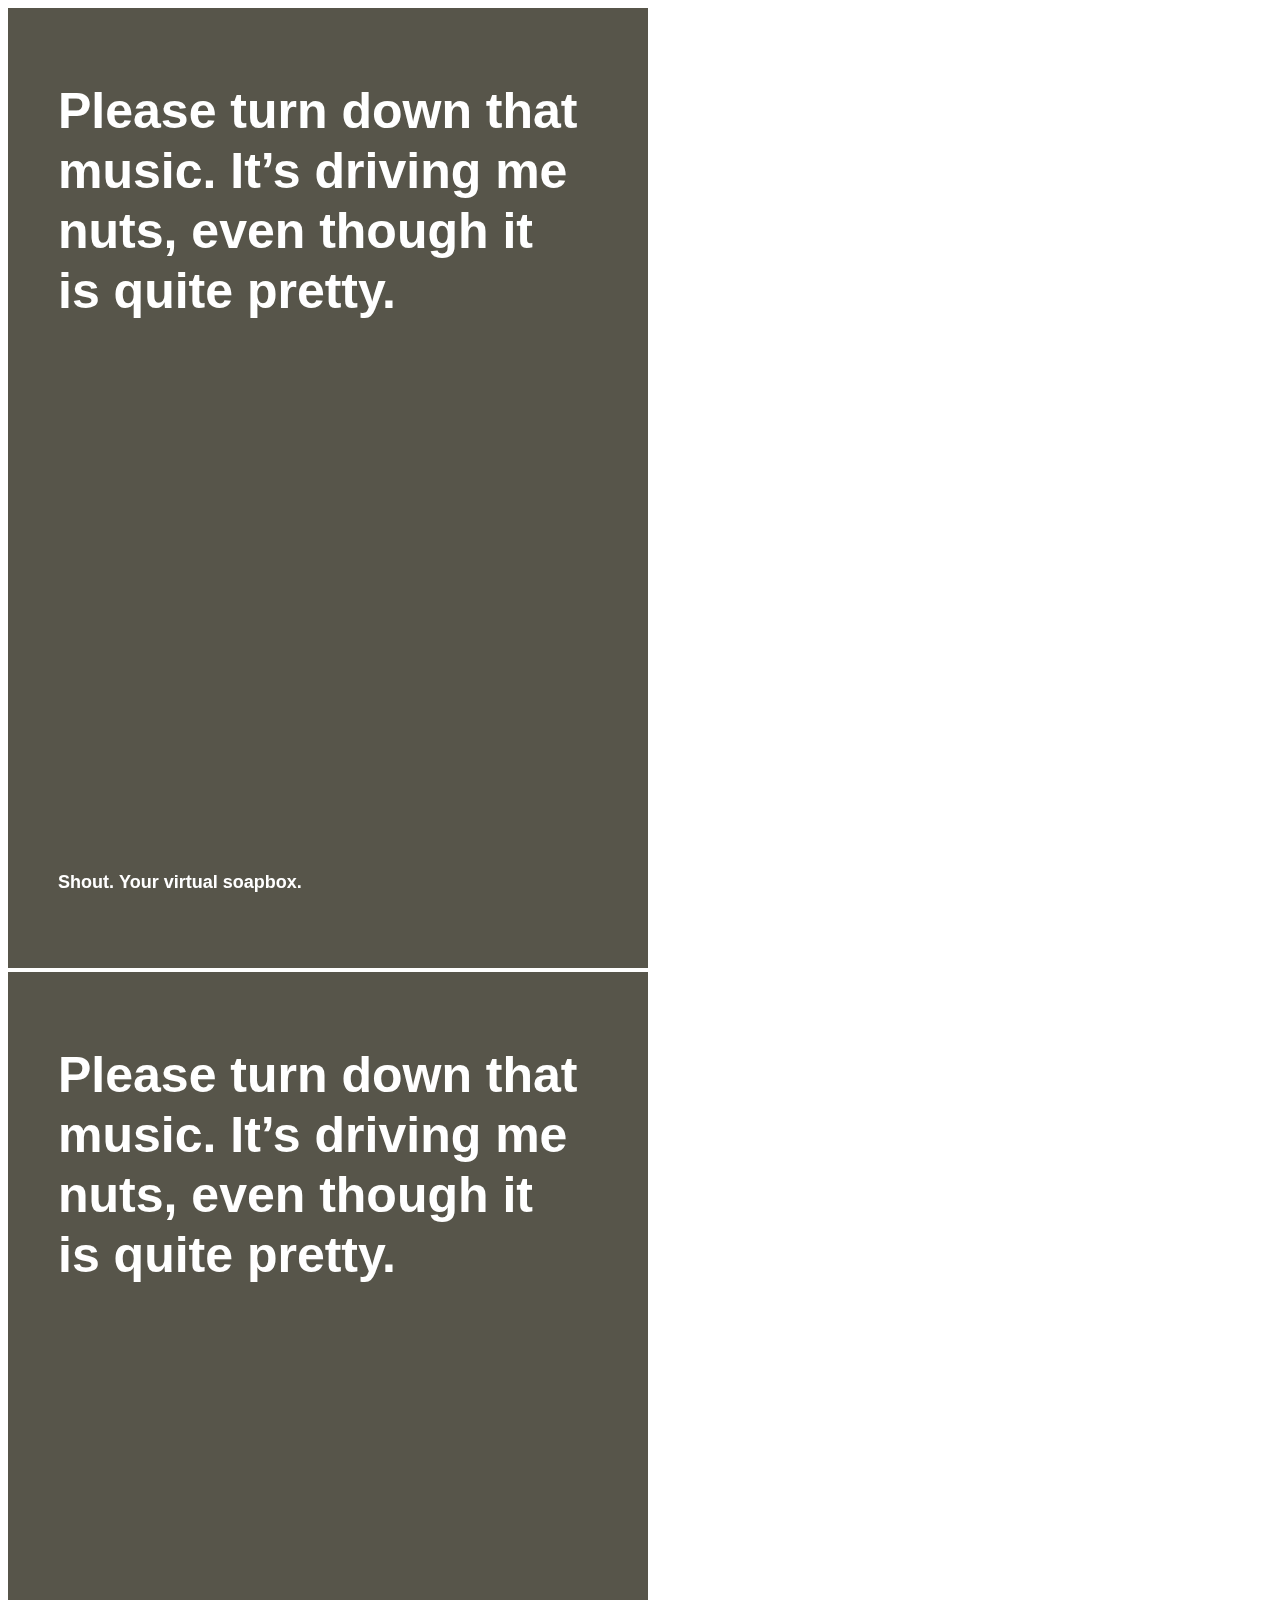
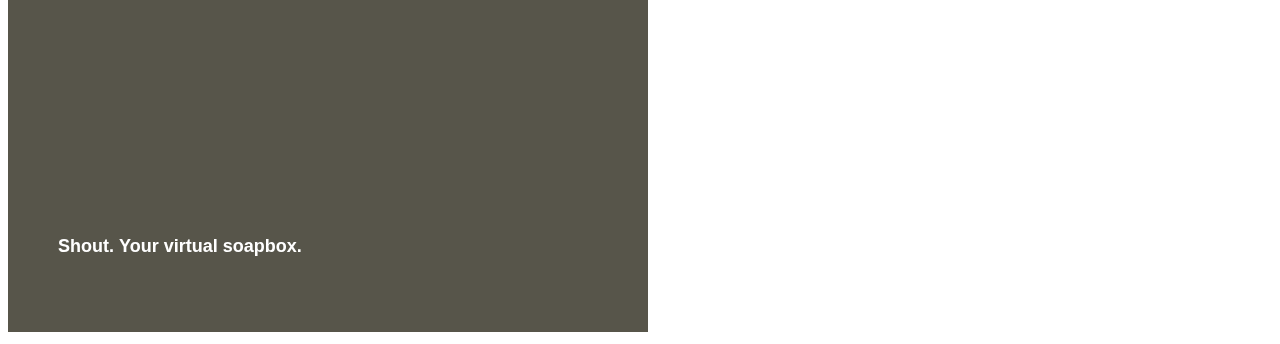
<file: www/tmp/raster/index.html>
<!DOCTYPE HTML>
<html>
  <head>
  </head>
  <body>
    <canvas id="canvas" width="640" height="960"></canvas>
    <img id="image" src="" width="640" height="960"/>
    <script>
      function wrapText(context, text, x, y, maxWidth, lineHeight) {
        var words = text.split(' ');
        var line = '';

        for (var n = 0; n < words.length; n++) {
          var testLine = line + words[n] + ' ';
          var metrics = context.measureText(testLine);
          var testWidth = metrics.width;
          if (testWidth > maxWidth) {
            context.fillText(line, x, y);
            line = words[n] + ' ';
            y += lineHeight;
          }
          else {
            line = testLine;
          }
        }
        context.fillText(line, x, y);
      }

      var canvas = document.getElementById('canvas');
      var context = canvas.getContext('2d');
      var text = 'Please turn down that music. It\u2019s driving me nuts, even though it is quite pretty.';
      var maxWidth = 540;
      var lineHeight = 60;
      var x = (canvas.width - maxWidth) / 2;
      var y = 120;

      context.fillStyle = '#57554A';
      context.fillRect(0, 0, 640, 960);

      context.fillStyle = '#FFFFFF';
      context.font = 'bold 50px helvetica';
      wrapText(context, text, x, y, maxWidth, lineHeight);

      context.font = 'bold 18px helvetica';
      context.fillText('Shout. Your virtual soapbox.', 50, 880);

      // save canvas image as data url (png format by default)
      var image = document.getElementById('image');      
      image.src = canvas.toDataURL();
    </script>
  </body>
</html>
</file>
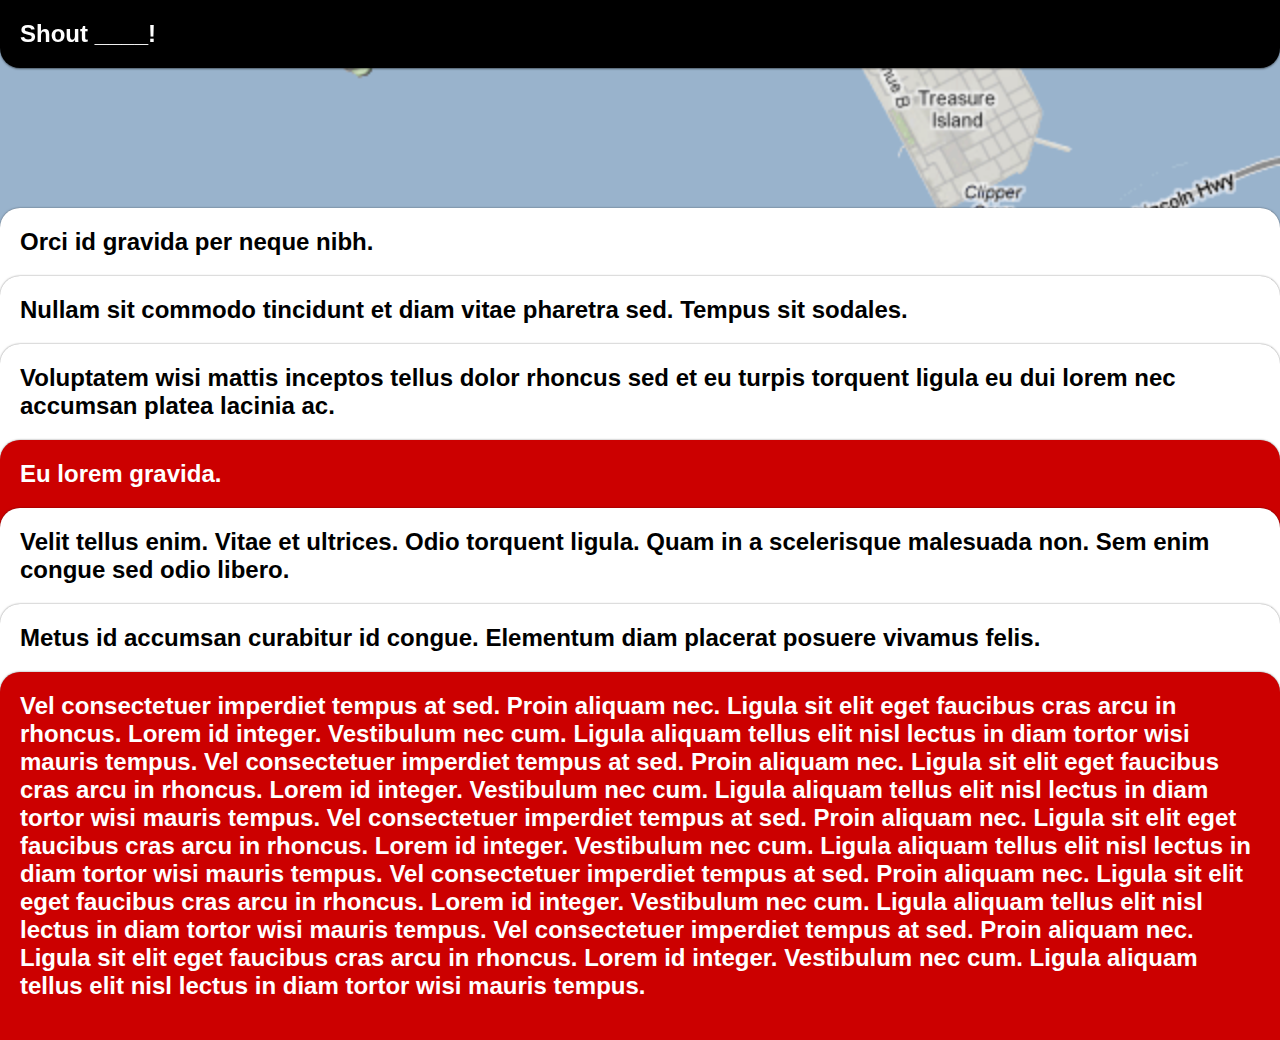
<file: www/tmp/scroll/index.html>
<!DOCTYPE html>
<html>
  <head>
    <meta http-equiv="Content-Type" content="text/html; charset=UTF-8">
    <meta name="format-detection" content="telephone=no">
    <meta name="viewport" content="user-scalable=no, initial-scale=1, maximum-scale=1, minimum-scale=1, width=device-width, height=device-height, target-densitydpi=device-dpi">
    <title>Shout</title>
    <style>
      * {
        padding: 0;
        margin: 0;
      }

      body {
        font-family: helvetica;
        font-weight: bold;
        color: #555;
        font-size: 24px;
        line-height: 28px;
        background: url(map.png) no-repeat;
        background-attachment: fixed;
        background-size: 100%;
      }

      p, header {
        padding: 20px;
        box-shadow: 0 0 2px rgba(0, 0, 0, 0.5);
      }

      p {
        position: relative;
        z-index: 9999;
      }

      .map {
        height: 100px;
        box-shadow: none;
      }

      .gray {
        background: #000;
        color: #fff;
        border-bottom-left-radius: 20px;
        border-bottom-right-radius: 20px;
        box-shadow: 0 1px 2px rgba(0, 0, 0, 0.5);
      }

      .white {
        background: #fff;
        color: #000;
        border-top-left-radius: 20px;
        border-top-right-radius: 20px;
        margin-bottom: -20px;
        padding-bottom: 40px;
      }

      .red {
        background: #cc0000;
        color: #fff;
        border-top-left-radius: 20px;
        border-top-right-radius: 20px;
        margin-bottom: -20px;
        padding-bottom: 40px;
      }
    </style>
  </head>
  <body>
    <header class="gray">
      Shout ____!
    </header>
    <p class="map"></p>
    <p class="white">
      Orci id gravida per neque nibh.
    </p>
    <p class="white">
      Nullam sit commodo tincidunt et diam vitae pharetra sed. Tempus sit sodales.
    </p>
    <p class="white">
      Voluptatem wisi mattis inceptos tellus dolor rhoncus sed et eu turpis torquent ligula eu dui lorem nec accumsan platea lacinia ac.
    </p>
    <p class="red">
      Eu lorem gravida.
    </p>
    <p class="white">
      Velit tellus enim. Vitae et ultrices. Odio torquent ligula. Quam in a scelerisque malesuada non. Sem enim congue sed odio libero.
    </p>
    <p class="white">
      Metus id accumsan curabitur id congue. Elementum diam placerat posuere vivamus felis.
    </p>
    <p class="red">
       Vel consectetuer imperdiet tempus at sed. Proin aliquam nec. Ligula sit elit eget faucibus cras arcu in rhoncus. Lorem id integer. Vestibulum nec cum. Ligula aliquam tellus elit nisl lectus in diam tortor wisi mauris tempus.
       Vel consectetuer imperdiet tempus at sed. Proin aliquam nec. Ligula sit elit eget faucibus cras arcu in rhoncus. Lorem id integer. Vestibulum nec cum. Ligula aliquam tellus elit nisl lectus in diam tortor wisi mauris tempus.
       Vel consectetuer imperdiet tempus at sed. Proin aliquam nec. Ligula sit elit eget faucibus cras arcu in rhoncus. Lorem id integer. Vestibulum nec cum. Ligula aliquam tellus elit nisl lectus in diam tortor wisi mauris tempus.
       Vel consectetuer imperdiet tempus at sed. Proin aliquam nec. Ligula sit elit eget faucibus cras arcu in rhoncus. Lorem id integer. Vestibulum nec cum. Ligula aliquam tellus elit nisl lectus in diam tortor wisi mauris tempus.
       Vel consectetuer imperdiet tempus at sed. Proin aliquam nec. Ligula sit elit eget faucibus cras arcu in rhoncus. Lorem id integer. Vestibulum nec cum. Ligula aliquam tellus elit nisl lectus in diam tortor wisi mauris tempus.
    </p>
    <script src="https://ajax.googleapis.com/ajax/libs/jquery/1.9.1/jquery.min.js"></script>
    <script src="jquery-scrolltofixed-min.js"></script>
    <script>
      $(document).ready(function() {
        $('header').scrollToFixed({
          zIndex: 10000
        });
        var posts = $('p');
        posts.each(function(i) {
          var post = $(posts[i]);
          post.scrollToFixed({
            marginTop: $('header').outerHeight(true) - 5
          });
        });
      });
    </script>
  </body>
</html>
</file>
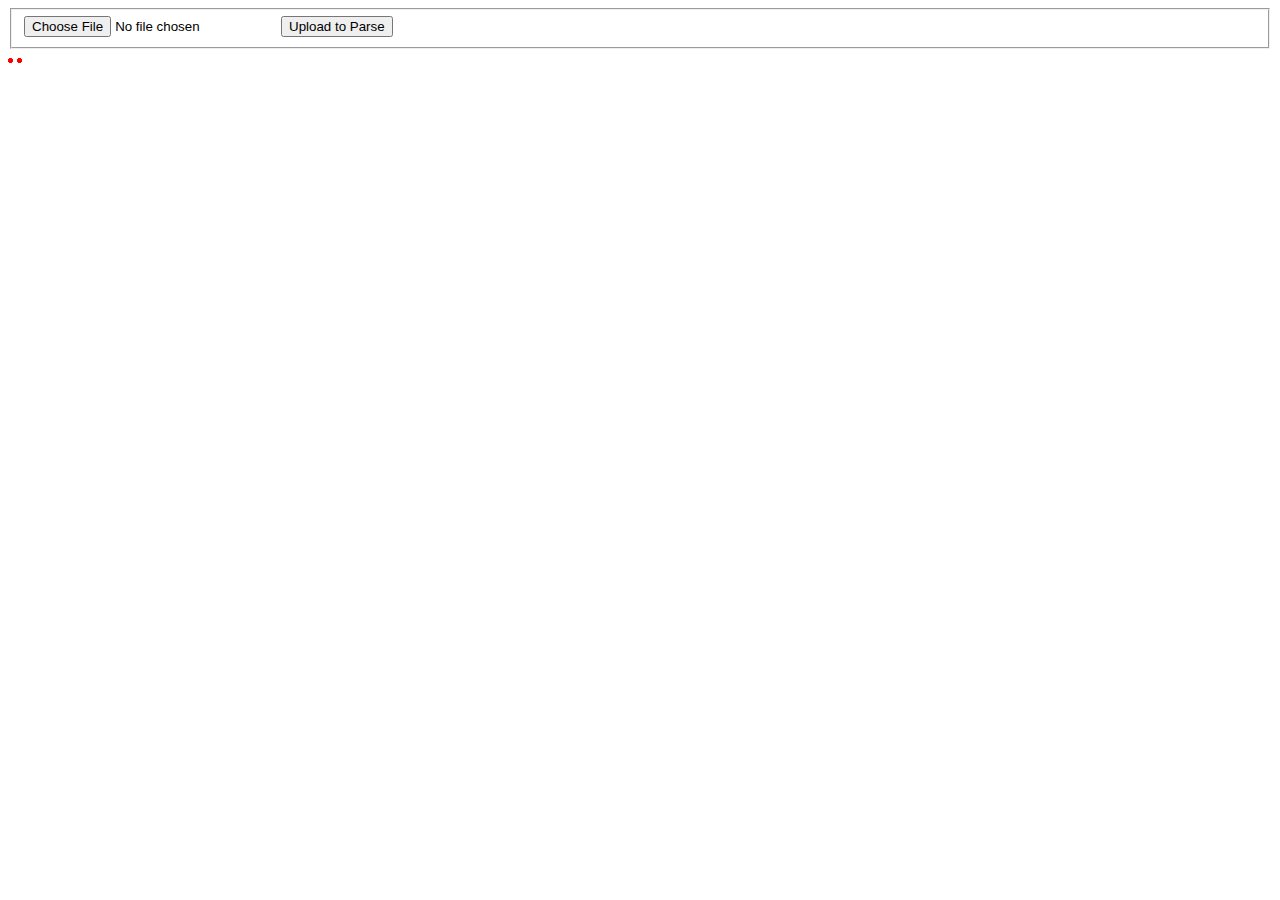
<file: www/tmp/upload/index.html>
<!DOCTYPE html>
<html>
  <head>
    <meta http-equiv="Content-Type" content="text/html; charset=UTF-8">
    <title>Shout</title>
  </head>
  <body>
    <form id="fileupload" name="fileupload" enctype="multipart/form-data" method="post">
      <fieldset>
        <input type="file" name="fileselect" id="fileselect"></input>
        <input id="uploadbutton" type="button" value="Upload to Parse"/>
      </fieldset>
    </form>
    <img id="image" src="test.png">
    <img id="data" src="[data-uri]">
    <script type="text/javascript" src="https://ajax.googleapis.com/ajax/libs/jquery/1.7.2/jquery.min.js"></script>
    <script src="http://www.parsecdn.com/js/parse-1.2.2.min.js"></script>
    <script>
      function dataURItoBlob(dataURI) {
        var byteString = atob(dataURI.split(',')[1]);
        var ab = new ArrayBuffer(byteString.length);
        var ia = new Uint8Array(ab);
        for (var i = 0; i < byteString.length; i++) {
          ia[i] = byteString.charCodeAt(i);
        }
        return new Blob([ab], { type: 'image/png' });
      }

      $(function() {
        var file;

        var dataURL = '[data-uri]';
        var blob = dataURItoBlob(dataURL);

        // This function is called when the user clicks on Upload to Parse. It will create the REST API request to upload this image to Parse.
        $('#uploadbutton').click(function() {
          var serverUrl = 'https://api.parse.com/1/files/test.png';

          $.ajax({
            type: "POST",
            beforeSend: function(request) {
              request.setRequestHeader("X-Parse-Application-Id", 'CBV56vJgLv8chR4XfRjepzFhTTc88KXdR2xiO5Ic');
              request.setRequestHeader("X-Parse-REST-API-Key", 'piFbaPMnFN66Ah2gs3Y6MrmSQRsxFNDtKNurT70y');
              request.setRequestHeader("Content-Type", 'image/png');
            },
            url: serverUrl,
            data: blob,
            processData: false,
            contentType: false,
            success: function(data) {
              alert("File available at: " + data.url);
            },
            error: function(data) {
              var obj = jQuery.parseJSON(data);
              alert(obj.error);
            }
          });
        });


      });
    </script>
  </body>
</html>
</file>
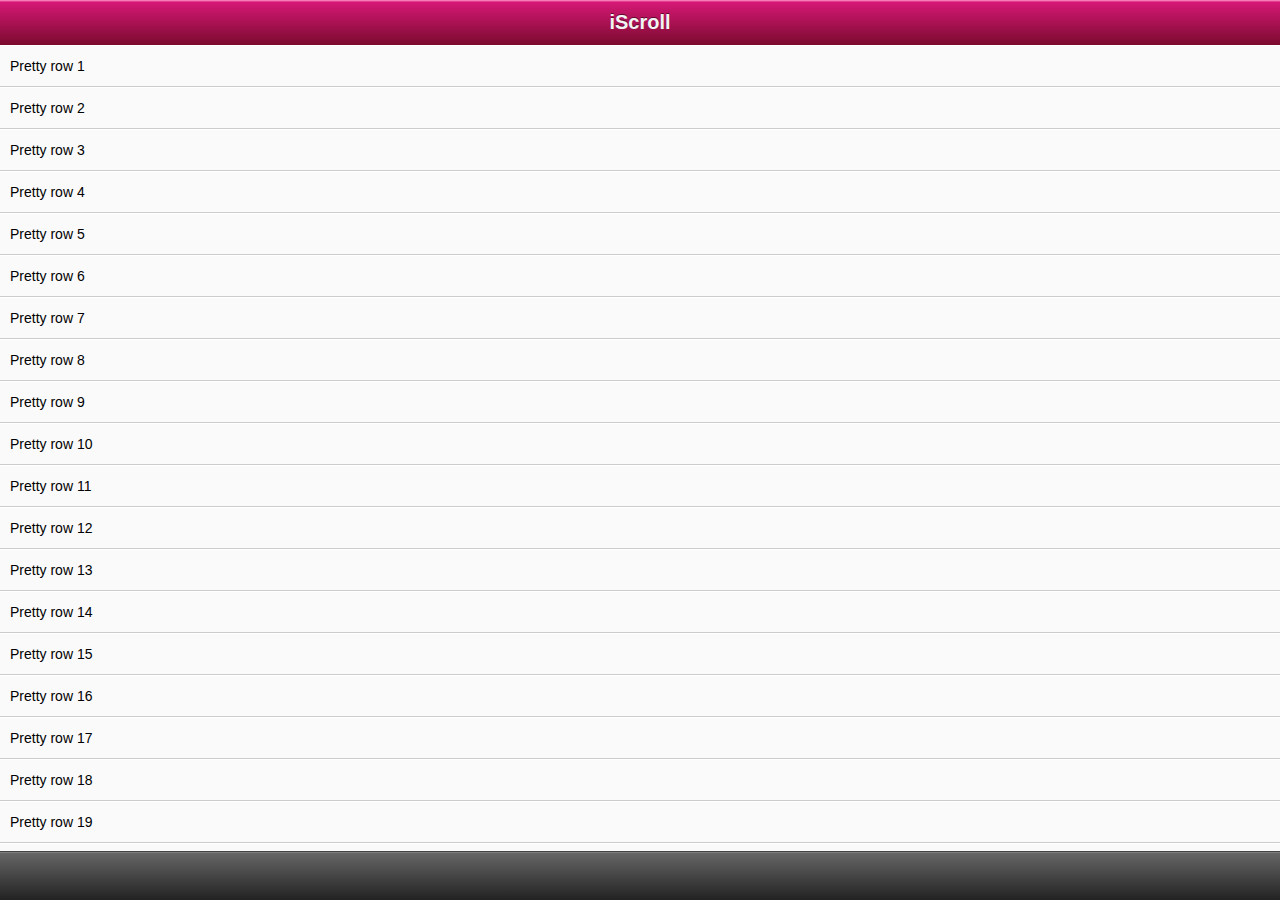
<file: www/scroll.html>
<!DOCTYPE html>
<html>
<head>
<meta charset="utf-8">
<meta name="viewport" content="width=device-width, initial-scale=1.0, user-scalable=0, minimum-scale=1.0, maximum-scale=1.0">
<meta name="apple-mobile-web-app-capable" content="yes">
<meta name="apple-mobile-web-app-status-bar-style" content="black">
<title>iScroll demo: simple</title>


<style type="text/css" media="all">
body,ul,li {
  padding:0;
  margin:0;
  border:0;
}

body {
  font-size:12px;
  -webkit-user-select:none;
    -webkit-text-size-adjust:none;
  font-family:helvetica;
}

#header {
  position:absolute; z-index:2;
  top:0; left:0;
  width:100%;
  height:45px;
  line-height:45px;
  background-color:#d51875;
  background-image:-webkit-gradient(linear, 0 0, 0 100%, color-stop(0, #fe96c9), color-stop(0.05, #d51875), color-stop(1, #7b0a2e));
  background-image:-moz-linear-gradient(top, #fe96c9, #d51875 5%, #7b0a2e);
  background-image:-o-linear-gradient(top, #fe96c9, #d51875 5%, #7b0a2e);
  padding:0;
  color:#eee;
  font-size:20px;
  text-align:center;
}

#header a {
  color:#f3f3f3;
  text-decoration:none;
  font-weight:bold;
  text-shadow:0 -1px 0 rgba(0,0,0,0.5);
}

#footer {
  position:absolute; z-index:2;
  bottom:0; left:0;
  width:100%;
  height:48px;
  background-color:#222;
  background-image:-webkit-gradient(linear, 0 0, 0 100%, color-stop(0, #999), color-stop(0.02, #666), color-stop(1, #222));
  background-image:-moz-linear-gradient(top, #999, #666 2%, #222);
  background-image:-o-linear-gradient(top, #999, #666 2%, #222);
  padding:0;
  border-top:1px solid #444;
}

#wrapper {
  position:absolute; z-index:1;
  top:45px; bottom:48px; left:0;
  width:100%;
  background:#aaa;
  overflow:auto;
}

#scroller {
  position:absolute; z-index:1;
/*  -webkit-touch-callout:none;*/
  -webkit-tap-highlight-color:rgba(0,0,0,0);
  width:100%;
  padding:0;
}

#scroller ul {
  list-style:none;
  padding:0;
  margin:0;
  width:100%;
  text-align:left;
}

#scroller li {
  padding:0 10px;
  height:40px;
  line-height:40px;
  border-bottom:1px solid #ccc;
  border-top:1px solid #fff;
  background-color:#fafafa;
  font-size:14px;
}
</style>
</head>
<body>

<div id="header"><a href="http://cubiq.org/iscroll">iScroll</a></div>
<div id="wrapper">
  <div id="scroller">
    <ul id="thelist">
      <li>Pretty row 1</li>
      <li>Pretty row 2</li>
      <li>Pretty row 3</li>
      <li>Pretty row 4</li>
      <li>Pretty row 5</li>
      <li>Pretty row 6</li>
      <li>Pretty row 7</li>
      <li>Pretty row 8</li>
      <li>Pretty row 9</li>
      <li>Pretty row 10</li>
      <li>Pretty row 11</li>
      <li>Pretty row 12</li>
      <li>Pretty row 13</li>
      <li>Pretty row 14</li>
      <li>Pretty row 15</li>
      <li>Pretty row 16</li>
      <li>Pretty row 17</li>
      <li>Pretty row 18</li>
      <li>Pretty row 19</li>
      <li>Pretty row 20</li>
      <li>Pretty row 21</li>
      <li>Pretty row 22</li>
      <li>Pretty row 23</li>
      <li>Pretty row 24</li>
      <li>Pretty row 25</li>
      <li>Pretty row 26</li>
      <li>Pretty row 27</li>
      <li>Pretty row 28</li>
      <li>Pretty row 29</li>
      <li>Pretty row 30</li>
      <li>Pretty row 31</li>
      <li>Pretty row 32</li>
      <li>Pretty row 33</li>
      <li>Pretty row 34</li>
      <li>Pretty row 35</li>
      <li>Pretty row 36</li>
      <li>Pretty row 37</li>
      <li>Pretty row 38</li>
      <li>Pretty row 39</li>
      <li>Pretty row 40</li>
    </ul>
  </div>
</div>
<div id="footer"></div>
<script type="text/javascript" src="js/iscroll.js"></script>
<script type="text/javascript" src="js/application.js"></script>

</body>
</html>
</file>
